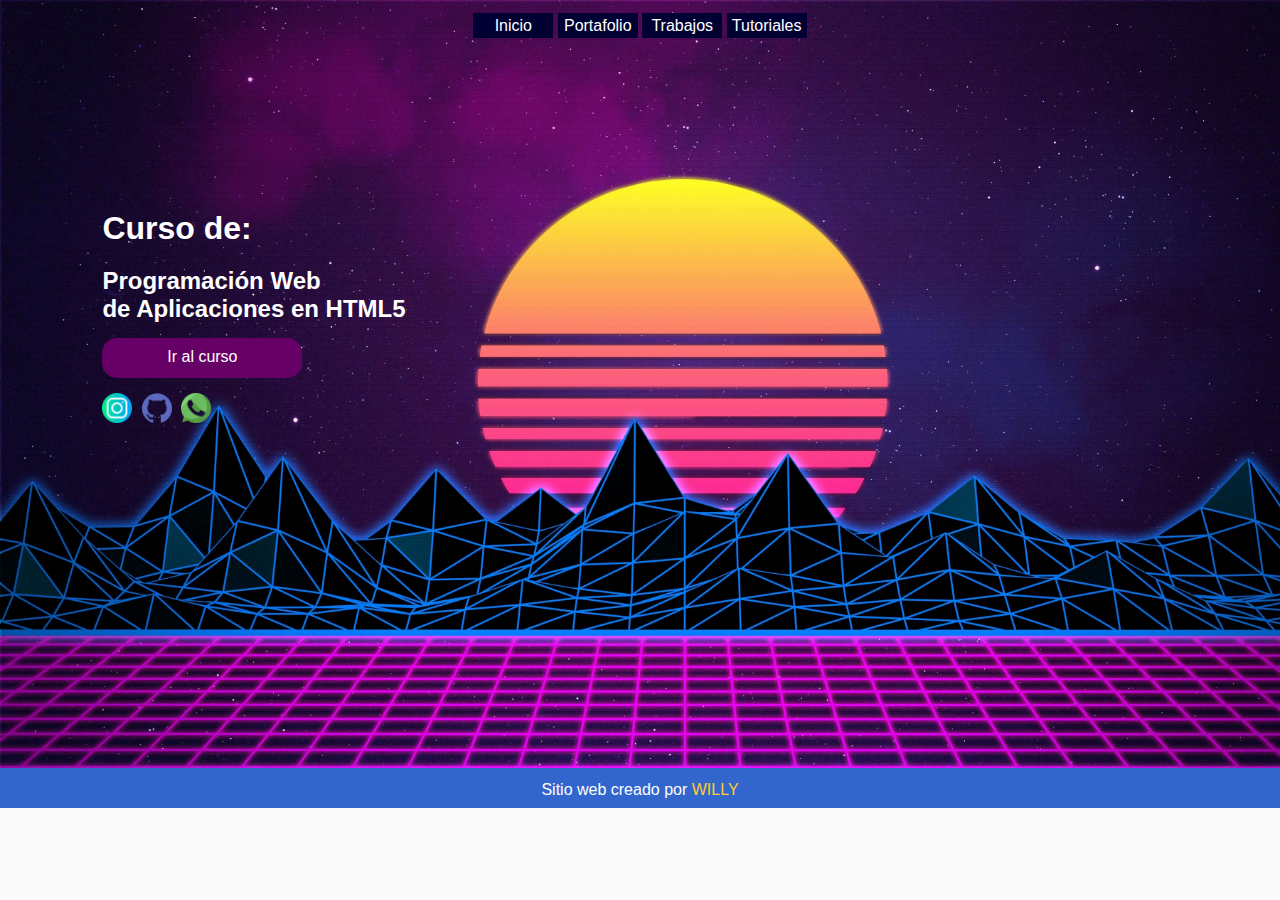
<file: index.html>
<!DOCTYPE html>
<html lang="es">

<head>
    <meta charset="UTF-8">
    <meta http-equiv="X-UA-Compatible" content="IE=edge">
    <meta name="viewport" content="width=device-width, initial-scale=1.0">
    <link rel="shortcut icon" href="/img/favicon.ico">
    <link rel="stylesheet" href="estilos/index.css">

    <title>Mi Primera Web - Creado en Html y Css</title>
</head>
<body>
    <div class="contenedor">
        <header>
            <nav class="nav">
                <ul>
                    <li><a href="index.html">Inicio</a></li>
                    <li><a href="/p/portafolio.html">Portafolio</a></li>
                    <li><a href="#">Trabajos</a></li>
                    <li><a href="#">Tutoriales</a></li>
                </ul>
            </nav>
        </header>
        <div class="caja-portada">
        <h1 class="titulo-portada">Curso de:</h1>
        <h2 class="texto-portada">Programación Web</h2>
        <h2 class="texto-portada">de Aplicaciones en HTML5</h2>
        <div class="boton-curso">
            <a class="texto-boton-curso" href="https://www.freecodecamp.org/" target="_BAKEN" title="Ir a Freecodecamp">Ir al curso
</a></div> 
<div class="barra-de-iconos">
    <a href="https://www.instagram.com/willyok26/" target="_BAKEN"><img class="logos-img" src="/img/logo-instagram.png" title="Mi Instagram" alt="Instagram"></a>
    <a href="https://github.com/ElWillyXd" target="_BAKEN"><img class="logos-img" src="/img/logo-github.png"
            title="Mi Perfil en Github" alt="Github"></a>
    <a href="https://walink.co/6bed25" target="_BAKEN"><img class="logos-img" src="/img/logo-whatsapp.png" title="Mi WhatsApp" alt="Instagram"></a>
</div>
        </div>       
    </div>
    <footer class="footer">
        <p class="texto-footer">Sitio web creado por <a class="link-footer" href="https://www.instagram.com/willyok26/"
                target="_BAKEN">WILLY</a></p>
    </footer>   
</body>
</html>
</file>
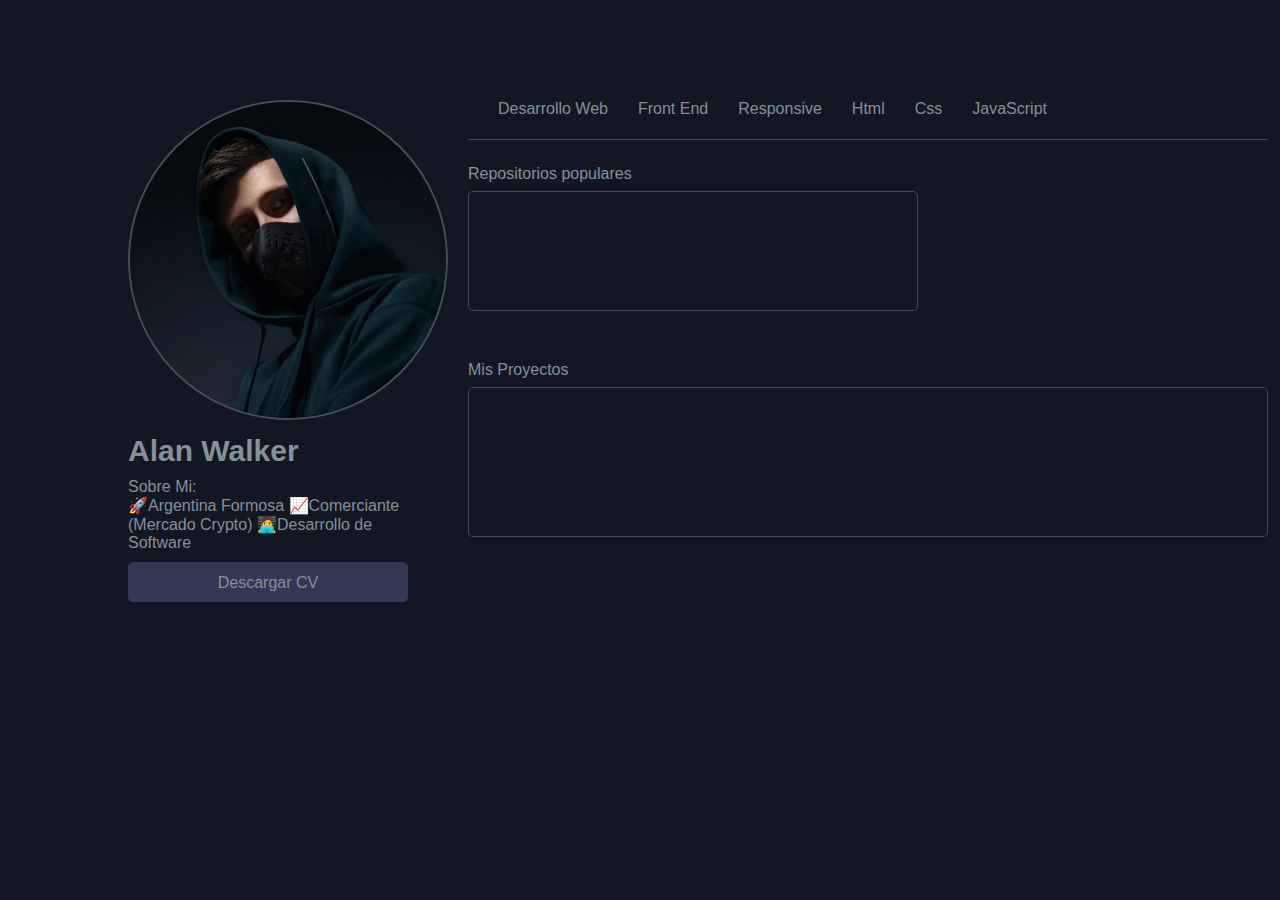
<file: p/portafolio.html>
<!DOCTYPE html>
<html lang="es">
<head>
    <meta charset="UTF-8">
    <meta http-equiv="X-UA-Compatible" content="IE=edge">
    <meta name="viewport" content="width=device-width, initial-scale=1.0">
    <link rel="shortcut icon" href="/img/favicon.ico" type="image/x-icon">
    <link rel="stylesheet" href="/estilos/portafolio.css">
    <title>Modelo de Portafolio</title>
</head>
<body>
    <div class="contenedor">
        <div class="perfil">
            <img src="/img/foto-perfil.jpg" title="Yo" alt="Foto de Perfil">
            <div class="h1"><h1>Alan Walker</h1></div>
            <div class="p"><p> Sobre Mi:<br>🚀Argentina Formosa 📈Comerciante (Mercado Crypto) 🧑‍💻Desarrollo de Software</p></div>
            <div class="boton"><a href="#" title="Descargar mi CV">Descargar CV</a></div>
        </div>
        <div class="informacion">
            <nav>
                <li><a href="#">Desarrollo Web</a></li>
                <li><a href="#">Front End</a></li>
                <li><a href="#">Responsive</a></li>
                <li><a href="#">Html</a></li>
                <li><a href="#">Css</a></li>
                <li><a href="#">JavaScript</a></li>
            </nav>
            <p class="texto-repositorios">Repositorios populares</p>
            <div class="caja-repositorios"></div>
            <p class="texto-proyectos">Mis Proyectos</p>
            <div class="caja-proyectos"></div>
        </div>
    </div>
</body>
</html>
</file>
<file: estilos/index.css>
* {
    padding: 0;
    margin: 0;
    box-sizing: border-box;
    font-family: Arial, Helvetica, sans-serif;
}

body {
    background-color: #fafafa;
}

header{
    
    width: 100%;
    height: 50px;
    padding-top: 8px;
}

.nav {
    margin: auto;
    width: 50%;
    height: 50px;
    padding-top: 5px;
    text-align: center;
}

nav ul li {
    list-style: none;
    display: inline-block;
    padding-top: 4px;
    width: 80px;
    height: 25px;
    background-color: #000033;
}

nav ul li a {
    color: #ffffff;
    text-decoration: none;
}

nav ul li:hover {
    background-color: #cc6699;
}

/* Cuerpo de la web */

.contenedor {
    margin: auto;
    width: 100%;
    height: 768px;
    background-image: url('/img/fondo_web.jpg');
    background-image: no-repeat;
    background-image: fixed;
    background-image: center;
    -webkit-background-size: cover;
    -moz-background-size: cover;
    -o-background-size: cover;
    background-size: cover;

}

.caja-portada{
    text-align: left;
    color: #ffffff;
    margin-left: 8%;
    margin-top: 160px;
}

.titulo-portada{
    padding-bottom: 20px;
}

.boton-curso{
    margin-top: 15px;
    padding-top: 10px;
    width: 200px;
    height: 40px;
    background-color: #660066;
    border-radius: 15px;
    text-align: center;
}

.texto-boton-curso{
    color: #ffffff;
    text-decoration: none;
}

.barra-iconos{
    margin: auto;
    width: 100px;
    height: 60px;
}

.logos-img{
    margin-top: 15px;
    width: 30px;
    height: 30px;
    margin-right: 5px;
}

.footer {
    margin: auto;
    width: 100%;
    height: 40px;
    background-color: #3366cc;
}

.texto-footer {
    text-align: center;
    padding-top: 13px;
    color: #ffffff;
}

.link-footer {
    text-decoration: none;
    color: #ffcc33;
}

@media (max-width: 700px){
header {

    width: 100%;
    height: 50px;
    padding-top: 8px;
}

.nav {
    margin: auto;
    width: 90%;
    height: 40px;
    padding-top: 5px;
    text-align: center;
}

nav ul li {
    list-style: none;
    display: inline-block;
    padding-top: 4px;
    width: 77px;
    height: 35px;
    background-color: #000033;
    padding-top: 9px;
}

nav ul li a {
    color: #ffffff;
    text-decoration: none;
}

nav ul li:hover {
    background-color: #cc6699;
}
}
</file>
<file: estilos/portafolio.css>
*{
    margin: 0;
    padding: 0;
    box-sizing: border-box;
    font-family: Arial, Helvetica, sans-serif;
}

body{
    background-color: #131723;
    
}

.p{
    color: #849199;
}

.contenedor{
    margin: auto;
    margin-top: 100px;
    width: 80%;
    display: flex;
}

.perfil{
   width: 280px;
}

.perfil img{
    border-radius: 50%;
    border: #455056 2px solid;
    width: 320px;
}

.perfil h1{
    margin-top: 10px;
    color: #849199;
    font-size: 30px;
}

.perfil p{
    margin-top: 10px;
}

.boton{
    text-align: center;
    width: 280px;
    height: 40px;
    background-color: #333854;
    border-radius: 5px;
    padding-top: 12px;
    margin-top: 10px;
}

.boton a{
    text-decoration: none;
    color: #849199;
    width: 280px;
    height: 40px;  
}

.informacion{
    margin-left: 60px;
    width: 60%;
}

.informacion nav{
    width: 800px;
    height: 40px;
    display: inline-flex;
    border-bottom: 1px #434955 solid;
}

.informacion li{
    list-style: none;
    margin-left: 30px;
}

.informacion a{
    text-decoration: none;
    color: #849199;
}

.texto-repositorios{
    margin-top: 25px;
    color: #849199;
}

.caja-repositorios{
    margin-top: 8px;
    border: #434955 1px solid;
    border-radius: 5px;
    width: 450px;
    height: 120px;
}

.texto-proyectos{
    margin-top: 50px;
    color: #849199;
}

.caja-proyectos{
    margin-top: 8px;
    border: #434955 1px solid;
    border-radius: 5px;
    width: 800px;
    height: 150px;
}
</file>
